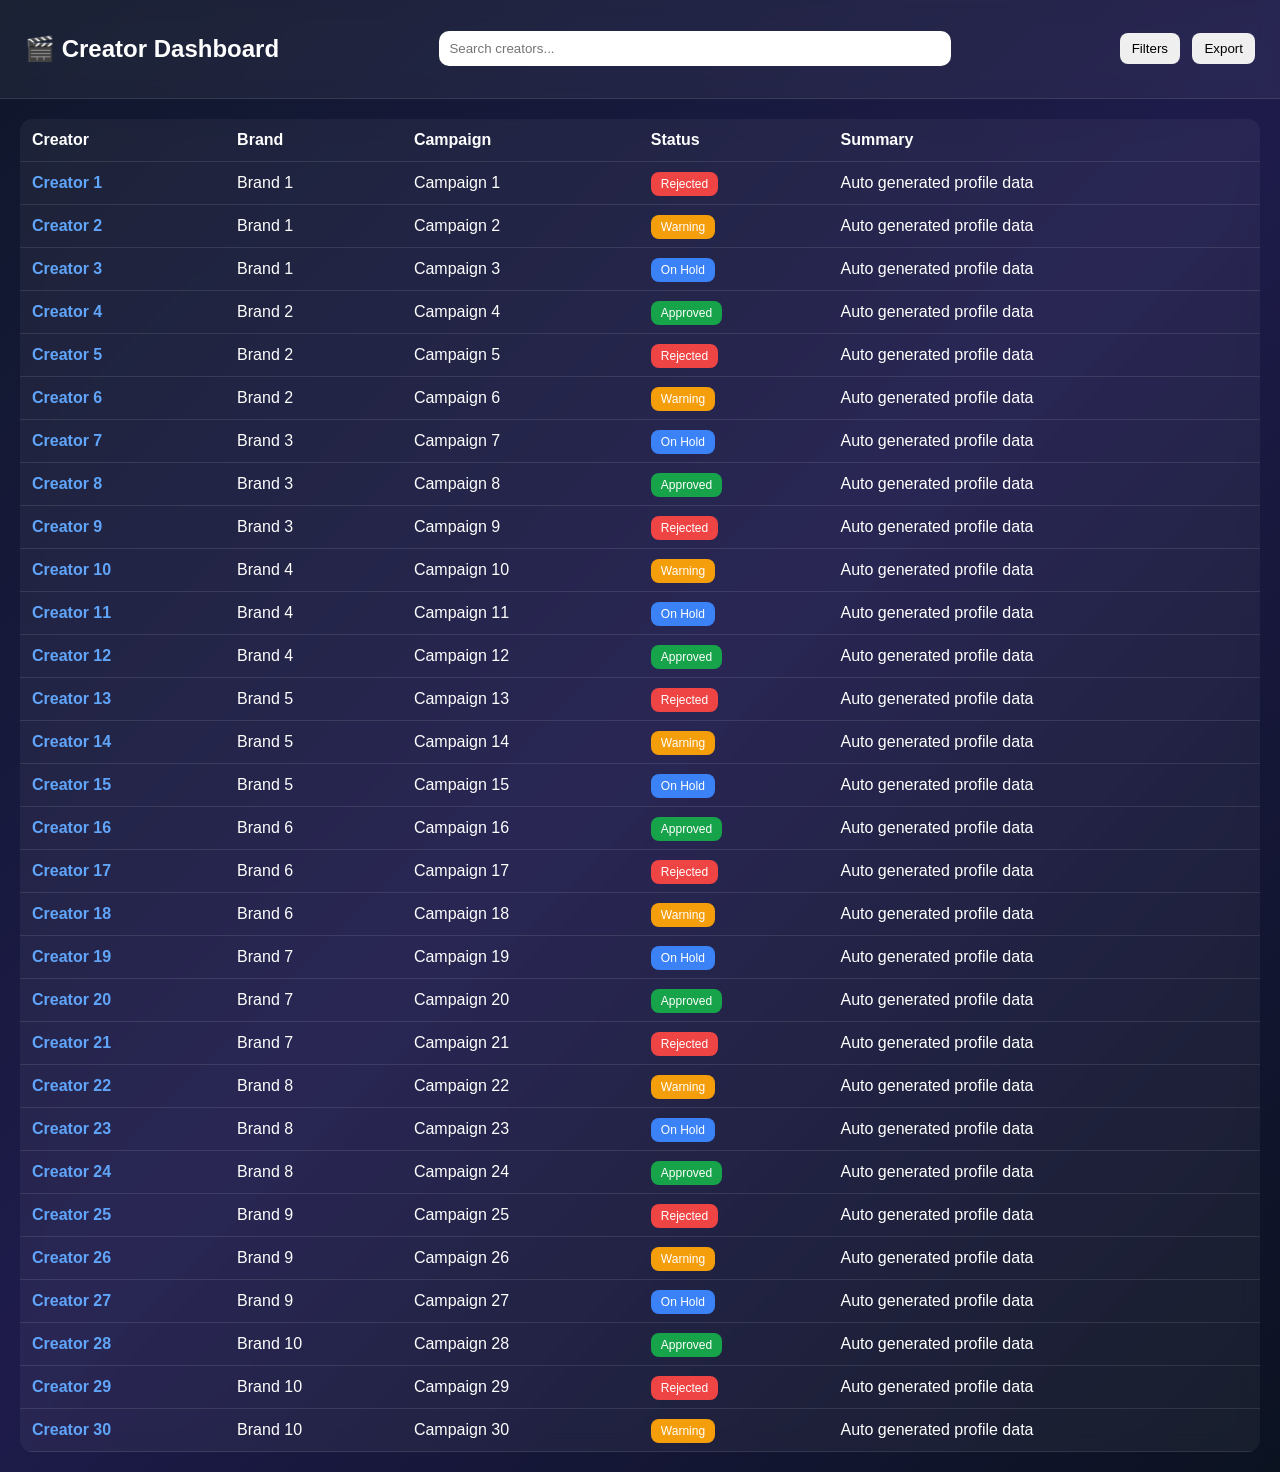
<file: part2/p4/index.html>
<!DOCTYPE html>
<html lang="en">
<head>
<meta charset="UTF-8">
<title>Creator Dashboard Pro</title>
<link rel="stylesheet" href="style.css">
</head>

<body>

<div class="topbar">
    <h2>🎬 Creator Dashboard</h2>

    <input type="text" id="search" placeholder="Search creators...">

    <div class="actions">
        <button>Filters</button>
        <button>Export</button>
    </div>
</div>

<!-- TABLE -->
<div class="table-container">

<table>
<thead>
<tr>
<th>Creator</th>
<th>Brand</th>
<th>Campaign</th>
<th>Status</th>
<th>Summary</th>
</tr>
</thead>

<tbody id="tableBody"></tbody>

</table>

</div>

<!-- HOVER CARD -->
<div id="profileCard" class="profile-card hidden"></div>

<script src="script.js"></script>
</body>
</html>
</file>
<file: part2/p4/style.css>
body{
margin:0;
font-family:Arial;
background: linear-gradient(135deg,#0f172a,#1e1b4b,#0b1220);
color:white;
}

/* TOPBAR */
.topbar{
display:flex;
justify-content:space-between;
align-items:center;
padding:15px 25px;
background:rgba(255,255,255,0.05);
backdrop-filter:blur(10px);
border-bottom:1px solid rgba(255,255,255,0.1);
}

.topbar input{
width:40%;
padding:10px;
border-radius:10px;
border:none;
outline:none;
}

/* BUTTONS */
.actions button{
padding:8px 12px;
border:none;
border-radius:8px;
cursor:pointer;
margin-left:8px;
}

/* TABLE */
.table-container{
padding:20px;
}

table{
width:100%;
border-collapse:collapse;
background:rgba(255,255,255,0.05);
backdrop-filter:blur(10px);
border-radius:12px;
overflow:hidden;
}

th,td{
padding:12px;
border-bottom:1px solid rgba(255,255,255,0.1);
text-align:left;
}

/* NAME STYLE (ONLY HOVER HERE) */
.creator-name{
color:#60a5fa;
cursor:pointer;
font-weight:bold;
}

.creator-name:hover{
text-decoration:underline;
}

/* STATUS */
.status{
padding:5px 10px;
border-radius:8px;
font-size:12px;
}

/* PROFILE CARD */
.profile-card{
position:absolute;
width:260px;
background:white;
color:black;
border-radius:12px;
padding:15px;
box-shadow:0 10px 25px rgba(0,0,0,0.3);
z-index:999;
}

.hidden{display:none;}
</file>
